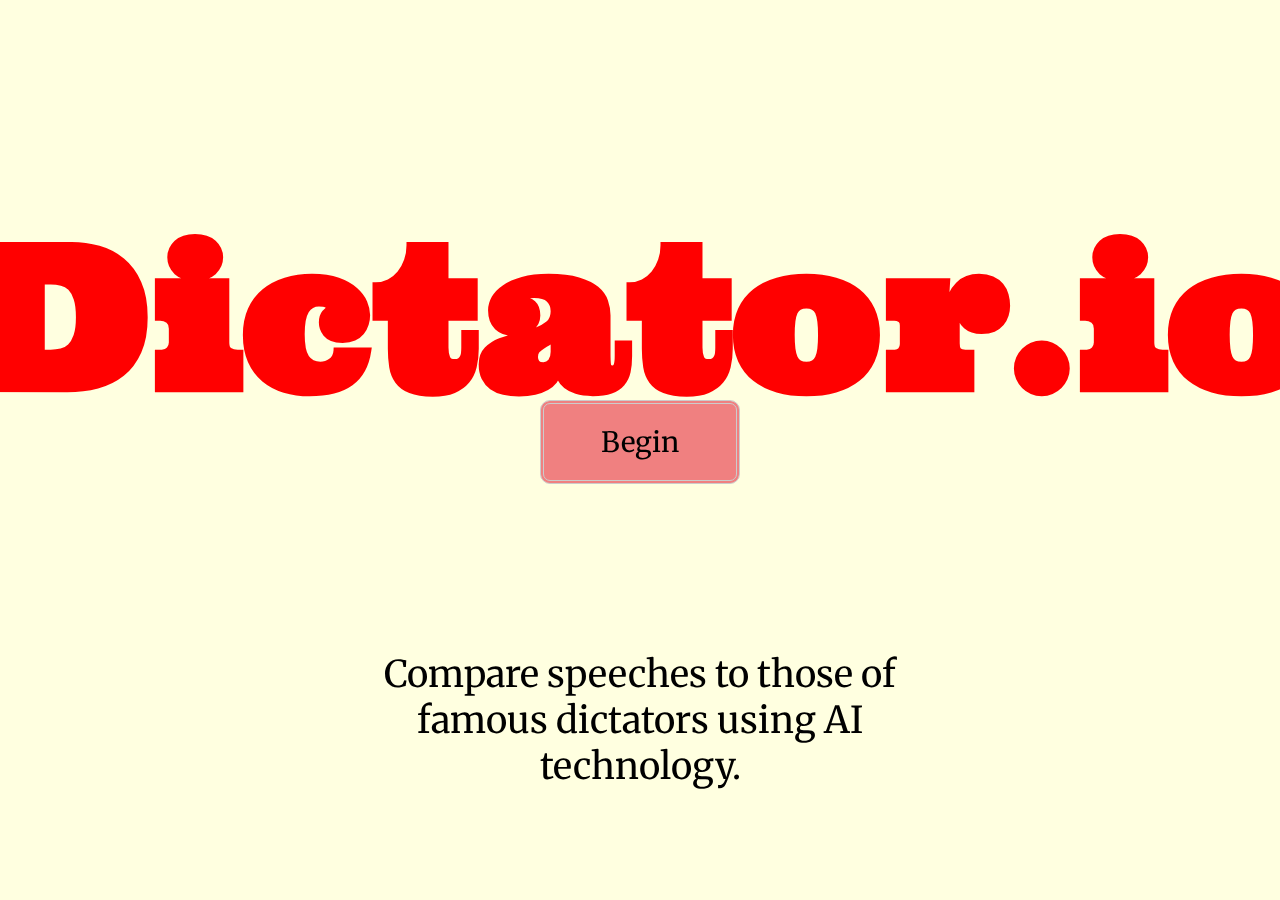
<file: flask-app/templates/index.html>
<!DOCTYPE html>
<html lang="en">
<head>
    <link href="../static/style.css" rel="stylesheet" />
    <link href="https://fonts.googleapis.com/css2?family=Aboreto&family=Ultra&display=swap" rel="stylesheet" />
    <link href="https://fonts.googleapis.com/css2?family=Merriweather:wght@300&display=swap" rel="stylesheet" /> 
    <meta charset="UTF-8">
    <title>Dictator.io</title>
</head>
<body>
    <h1><b>Dictator.io</b></h1> 

    <a href="main">
        <button>
            <span>Begin</span>
        </button>
    </a>
    
    <p>Compare speeches to those of famous dictators using AI technology.</p>

</body>

</html>
</file>
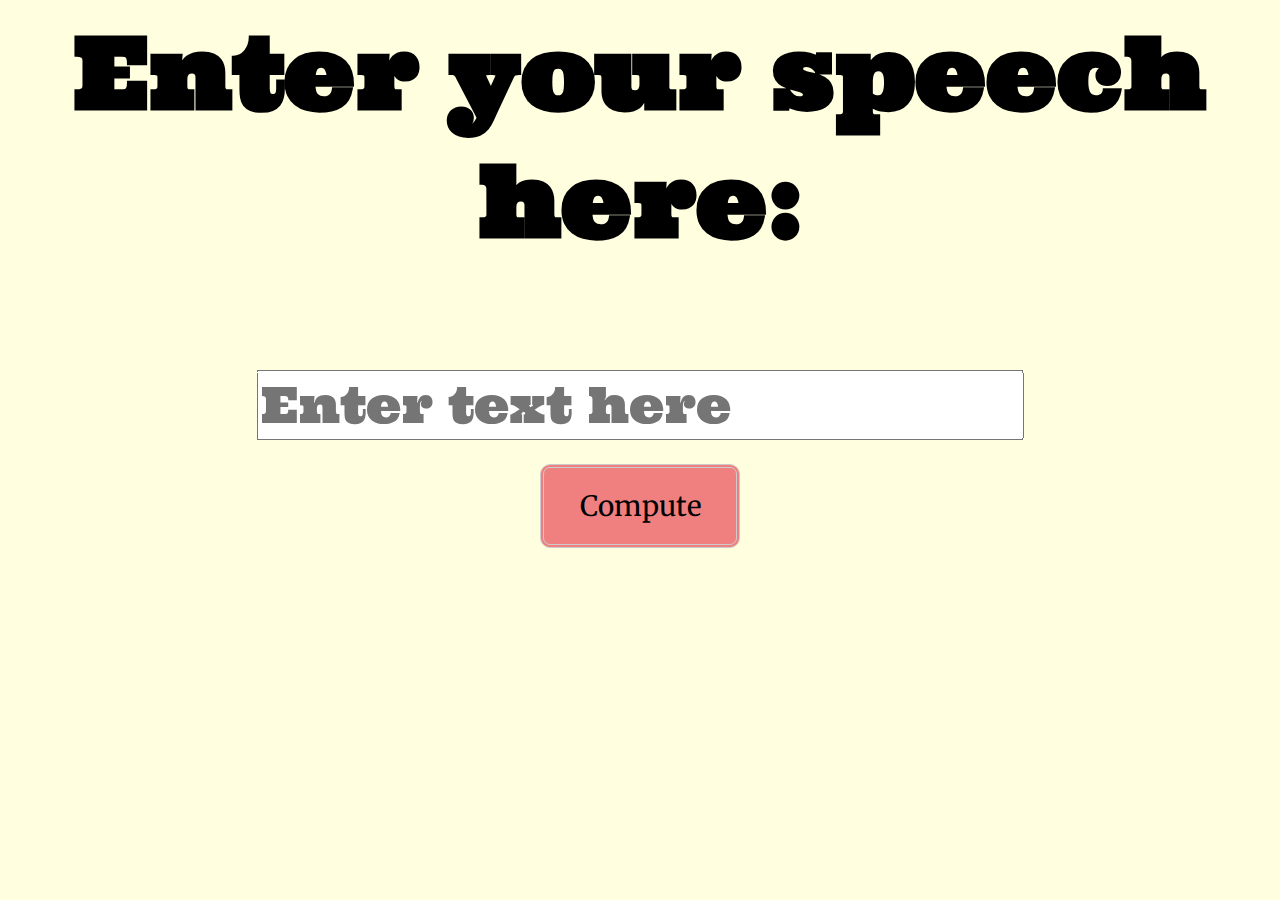
<file: flask-app/templates/main.html>
<!DOCTYPE html>
<html lang="en">
<head>
    <link href="../static/mainstyle.css" rel="stylesheet" />
    <link href="https://fonts.googleapis.com/css2?family=Aboreto&family=Ultra&display=swap" rel="stylesheet" />
    <link href="https://fonts.googleapis.com/css2?family=Merriweather:wght@300&display=swap" rel="stylesheet" /> 
    <meta charset="UTF-8">
    <title>Speech Entry</title>
    <style>
        h2 {
            font-size: 100px;
            font-family: 'Ultra', serif;
            margin: 0px;
            text-align: center;
        }
        input {
            font-size: 50px;
            font-family: 'Ultra', serif;
            margin: auto;
            position: fixed;
            text-align: left;
            top: 45%;
            left: 50%;
            transform: translate(-50%, -50%);
        }
    </style>
</head>
<body>
    <h2>
    <label for="freeform">Enter your speech here:</label>
    <br>
    </h2>
    <form method ="post">
    <input id="input" name="input" placeholder="Enter text here" maxlength="1048576">
    <button type="submit">Compute</button>
</body>
</html>
</file>
<file: flask-app/static/style.css>
html {
  background-color:lightyellow;
}

h1 {
  font-size: 200px;
  font-family: 'Ultra', serif;
  color:red;
  margin: auto;
  position: fixed;
  top: 35%;
  left: 50%;
  transform: translate(-50%, -50%);
  text-align: center;
}

p {
  font-size: 37px;
  font-family: 'Merriweather', serif;
  margin: auto;
  position: fixed;
  top: 80%;
  left: 50%;
  transform: translate(-50%, -50%);
  text-align: center;
}

button {
  display: block;
  background-color: lightcoral;
  border-radius: 10px;
  border: 4px double #cccccc;
  color: black;
  text-align: center;
  font-size: 28px;
  font-family: 'Merriweather', serif;
  padding: 20px;
  width: 200px;
  transition: all 0.5s;
  cursor: pointer;
  margin: 0 auto;
  margin-top: 400px;
  /*margin-top: 460px;
  margin-left: 845px;*/
}
button span {
  cursor: pointer;
  display: inline-block;
  position: relative;
  transition: 0.5s;
}
button span:after {
  content: '\00bb';
  position: absolute;
  opacity: 0;
  top: 0;
  right: -20px;
  transition: 0.5s;
}
button:hover {
  background-color: cornsilk;
}
button:hover span {
  padding-right: 25px;
}
button:hover span:after {
  opacity: 1;
  right: 0;
}
button span:after {
  content: "\00bb";
  position: absolute; 
  opacity: 0;
  top: 0;
  right: -20px;
  transition: 0.5s;
}
</file>
<file: flask-app/static/mainstyle.css>
html {
  background-color:lightyellow;
}

button {
  display: block;
  background-color: lightcoral;
  border-radius: 10px;
  border: 4px double #cccccc;
  color: black;
  text-align: center;
  font-size: 28px;
  font-family: 'Merriweather', serif;
  padding: 20px;
  width: 200px;
  transition: all 0.5s;
  cursor: pointer;
  margin: 0 auto;
  margin-top: 200px;
  /*margin-top: 460px;
  margin-left: 845px;*/
}
button span {
  cursor: pointer;
  display: inline-block;
  position: relative;
  transition: 0.5s;
}
button span:after {
  content: '\00bb';
  position: absolute;
  opacity: 0;
  top: 0;
  right: -20px;
  transition: 0.5s;
}
button:hover {
  background-color: cornsilk;
}
button:hover span {
  padding-right: 25px;
}
button:hover span:after {
  opacity: 1;
  right: 0;
}
button span:after {
  content: "\00bb";
  position: absolute; 
  opacity: 0;
  top: 0;
  right: -20px;
  transition: 0.5s;
}
</file>
